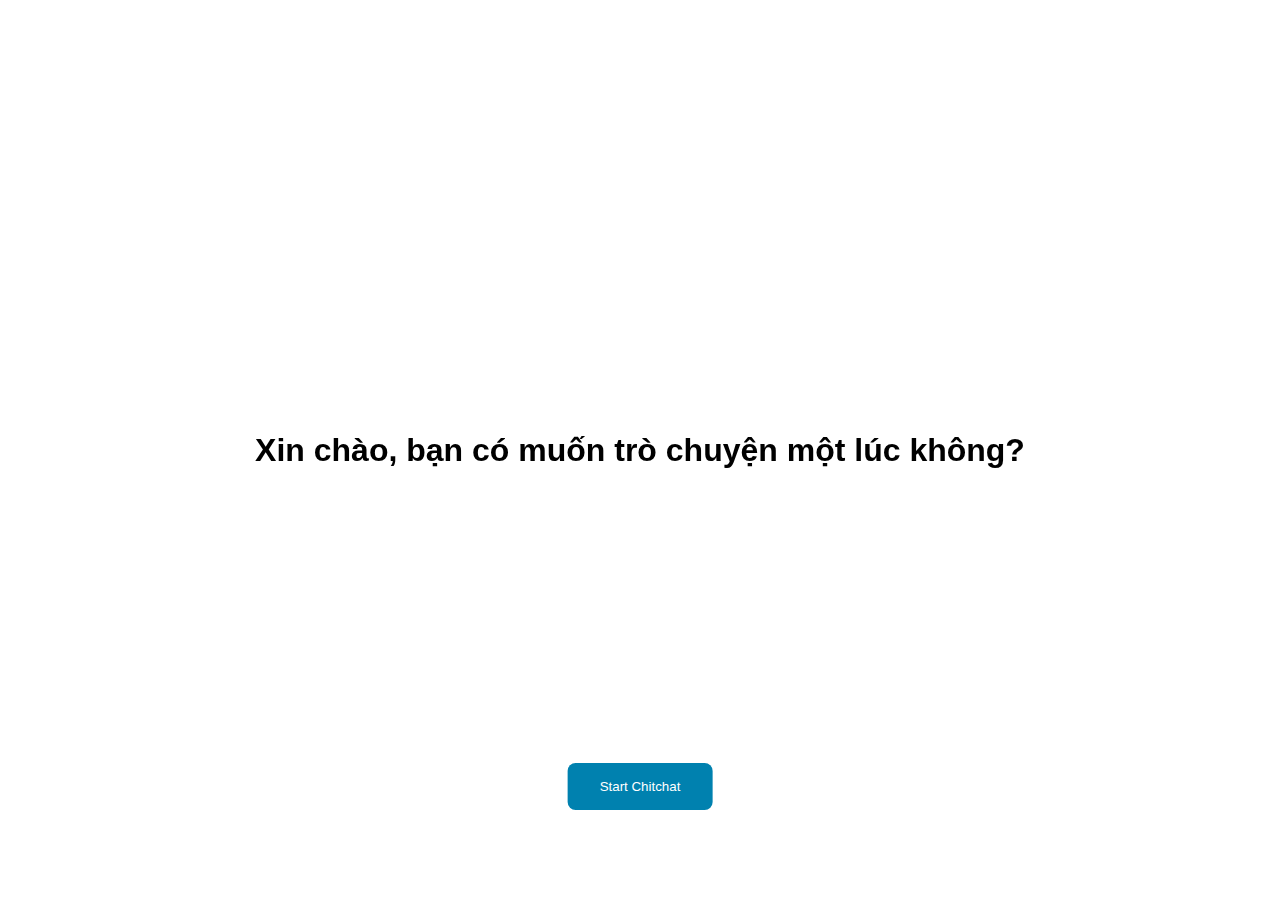
<file: index.html>
<!DOCTYPE html>
<html lang="en">
<head>
  <meta charset="UTF-8">
  <title>Pepper Recommender</title>
  <meta name="viewport" content="width=device-width, initial-scale=1">
  <style>
    /* --- RESET CHUNG --- */
    html, body {
      margin:0; padding:0;
      width:100%; height:100%;
      overflow:hidden;
      font-family: sans-serif;
    }
    .screen {
      position: fixed; top:0; left:0;
      width:100vw; height:100vh;
      display: none;
    }
    #mainScreen     { z-index:3; display:flex; flex-direction:column; justify-content:center; align-items:center; }
    #chitchatScreen { z-index:2; background:#000; display:flex; justify-content:center; align-items:center; }
    #messageScreen  { z-index:1; display:flex; flex-direction:column; justify-content:center; align-items:center; padding:20px; box-sizing:border-box; }
    #messageScreen::before {
      content:""; position:absolute; top:0; left:0;
      width:100%; height:100%;
      background:url('img/sad.png') center/cover fixed;
      filter:blur(4px) brightness(0.4); z-index:0;
    }
    #messageScreen.face-bg::before {
      background:url('img/face.png') center/cover fixed;
      filter:blur(4px) brightness(0.4);
    }
    #messageText {
      position:relative; z-index:1;
      font-size:clamp(1rem,2.5vw,2.5rem);
      line-height:1.4; color:#00ffe8;
      background:rgba(0,0,0,0.4); backdrop-filter:blur(6px);
      padding:1rem 1.5rem; border-radius:.75rem;
      max-width:80%; text-align:center; white-space:pre-wrap; margin-bottom:2rem;
    }
    #chitchatScreen img {
      width:100vw; height:100vh; object-fit:contain;
    }
    .flex-area {
      position:absolute; bottom:10%; left:50%;
      transform:translateX(-50%);
      display:flex; gap:20px;
    }
    .custom-yes-btn {
      padding:1rem 2rem; background:#0081AF; color:#fff;
      border:none; border-radius:.5rem; cursor:pointer;
    }
  </style>
</head>
<body>
  <!-- MÀN CHÍNH -->
  <div id="mainScreen" class="screen">
    <div style="position:absolute; top:10px; right:10px; cursor:pointer;" onclick="stopAll()">
      <i class="fa-solid fa-circle-question" style="color:#0081AF;"></i>
    </div>
    <h1 id="display" class="headline">
      Xin chào, bạn có muốn trò chuyện một lúc không?
    </h1>
    <div class="flex-area">
      <button id="startBtn" class="custom-yes-btn">Start Chitchat</button>
    </div>
  </div>

  <!-- MÀN CHITCHAT -->
  <div id="chitchatScreen" class="screen">
    <img src="img/image.png" alt="Chitchat GIF">
  </div>

  <!-- MÀN MESSAGE -->
  <div id="messageScreen" class="screen">
    <p id="messageText"></p>
  </div>

  <script>
    const messages = [
      "Tôi hiểu rằng bạn đang cảm thấy rất buồn và thất vọng. Điều này thật sự khó khăn, nhưng nhớ rằng đôi khi chúng ta cần phải nghỉ ngơi để lấy lại năng lượng và tinh thần. Bạn hoàn toàn xứng đáng có một khoảng thời gian để hồi phục.",
      "Khi công việc dồn dập, chúng ta dễ cảm thấy bực bội. Một trong những cách hiệu quả để giảm bớt cảm giác này là chia nhỏ công việc thành những nhiệm vụ nhỏ hơn, việc hoàn thành từng phần công việc nhỏ sẽ giúp bạn cảm thấy dễ chịu hơn. Bạn cũng có thể thử đặt ra một khoảng thời gian cụ thể để nghỉ ngơi giữa các công việc, điều này đã được nhiều chuyên gia tâm lý khuyên dùng để giảm căng thẳng."
    ];
    let idx = 0, timers = [];

    function clearTimers() {
      timers.forEach(t => clearTimeout(t));
      timers = [];
    }
    function show(id) {
      document.querySelectorAll('.screen').forEach(s => s.style.display = 'none');
      document.getElementById(id).style.display = 'flex';
    }

    function startPipeline() {
      clearTimers();
      idx = 0;
      // 3s → chitchat
      timers.push(setTimeout(() => {
        show('chitchatScreen');
        // 10s → message1
        timers.push(setTimeout(() => showMessage(0), 10000));
      }, 3000));
    }

    function showMessage(i) {
      const scr = document.getElementById('messageScreen');
      const txt = document.getElementById('messageText');
      txt.textContent = messages[i];
      scr.classList.toggle('face-bg', i === 1);
      show('messageScreen');
      // 7s → tiếp
      timers.push(setTimeout(() => {
        if (i === 0) {
          show('chitchatScreen');
          timers.push(setTimeout(() => showMessage(1), 10000));
        } else {
          show('chitchatScreen');
        }
      }, 7000));
    }

    document.getElementById('startBtn').onclick = startPipeline;
    // show main lúc đầu
    show('mainScreen');
    // **TỰ ĐỘNG 3s sau load** nếu chưa click
    window.addEventListener('DOMContentLoaded', () => {
      setTimeout(startPipeline, 3000);
    });

    function stopAll() {
      clearTimers();
      show('mainScreen');
    }
  </script>
</body>
</html>
</file>
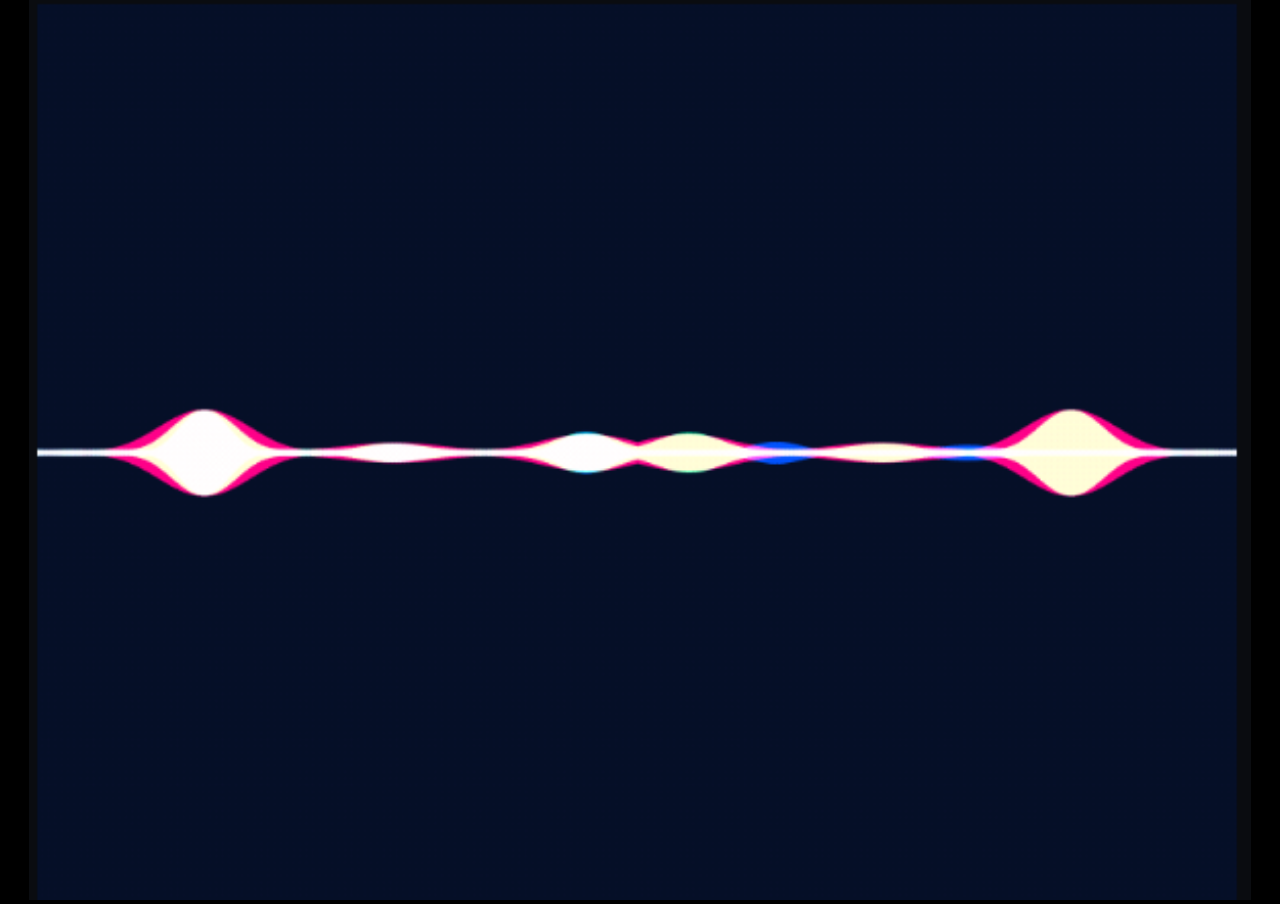
<file: chitchat.html>
<!DOCTYPE html>
<html lang="en">
<head>
  <meta charset="UTF-8">
  <title>Chitchat Screen</title>
  <meta name="viewport" content="width=device-width, initial-scale=1">
  <style>
    html, body { margin:0; padding:0; width:100%; height:100%; overflow:hidden; background:#000; }
    img {
      width:100vw; height:100vh;
      object-fit:contain;
    }
  </style>
</head>
<body>
  <img src="img/image.png" alt="Chitchat GIF">
</body>
</html>
</file>
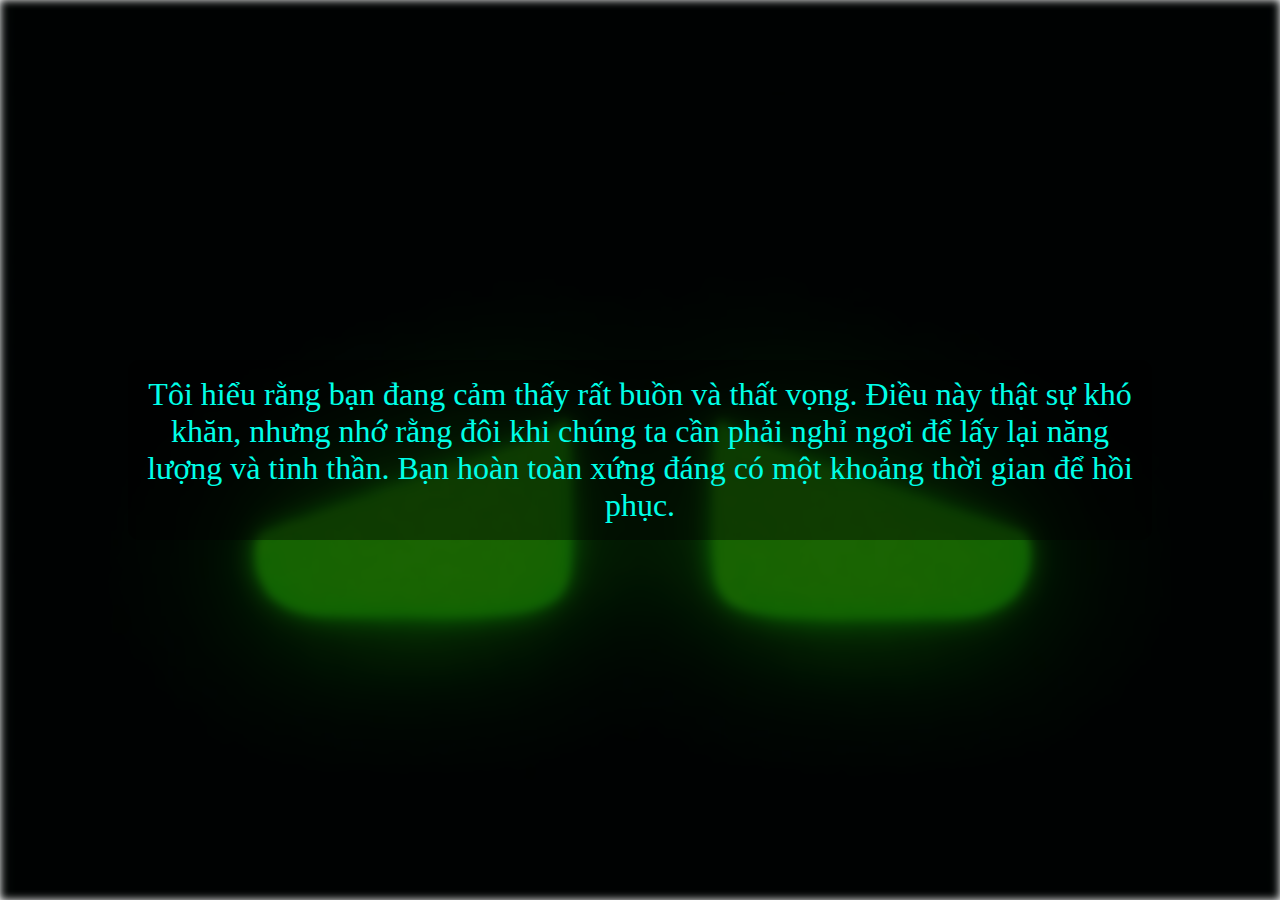
<file: message.html>
<!DOCTYPE html>
<html lang="en">
<head>
  <meta charset="UTF-8">
  <title>Message Screen</title>
  <meta name="viewport" content="width=device-width, initial-scale=1">
  <style>
    html, body {
      margin:0; padding:0;
      width:100%; height:100%;
      overflow:hidden;
    }
    body {
      display:flex; justify-content:center; align-items:center;
      position:relative;
      padding:20px; box-sizing:border-box;
    }
    body::before {
      content:""; position:absolute; top:0; left:0;
      width:100%; height:100%;
      background: url('img/sad.png') center/cover fixed;
      filter:blur(4px) brightness(0.4);
      z-index:0;
    }
    body.face::before {
      background: url('img/face.png') center/cover fixed;
      filter:blur(4px) brightness(0.4);
    }
    #messageText {
      position:relative; z-index:1;
      color:#00ffe8; background:rgba(0,0,0,0.4);
      padding:1rem; border-radius:.75rem; text-align:center;
      max-width:80%; font-size:clamp(1rem,2.5vw,2.5rem);
    }
  </style>
</head>
<body>
  <p id="messageText"></p>
  <script>
    const msgs = [
      "Tôi hiểu rằng bạn đang cảm thấy rất buồn và thất vọng. Điều này thật sự khó khăn, nhưng nhớ rằng đôi khi chúng ta cần phải nghỉ ngơi để lấy lại năng lượng và tinh thần. Bạn hoàn toàn xứng đáng có một khoảng thời gian để hồi phục.",
      "Khi công việc dồn dập, chúng ta dễ cảm thấy bực bội. Một trong những cách hiệu quả để giảm bớt cảm giác này là chia nhỏ công việc thành những nhiệm vụ nhỏ hơn, việc hoàn thành từng phần công việc nhỏ sẽ giúp bạn cảm thấy dễ chịu hơn. Bạn cũng có thể thử đặt ra một khoảng thời gian cụ thể để nghỉ ngơi giữa các công việc, điều này đã được nhiều chuyên gia tâm lý khuyên dùng để giảm căng thẳng."
    ];
    const i = parseInt(location.hash.slice(1) || "0", 10);
    document.body.classList.toggle('face', i === 1);
    document.getElementById('messageText').textContent = msgs[i];
    setTimeout(() => parent.postMessage('done-message','*'), 7000);
  </script>
</body>
</html>
</file>
